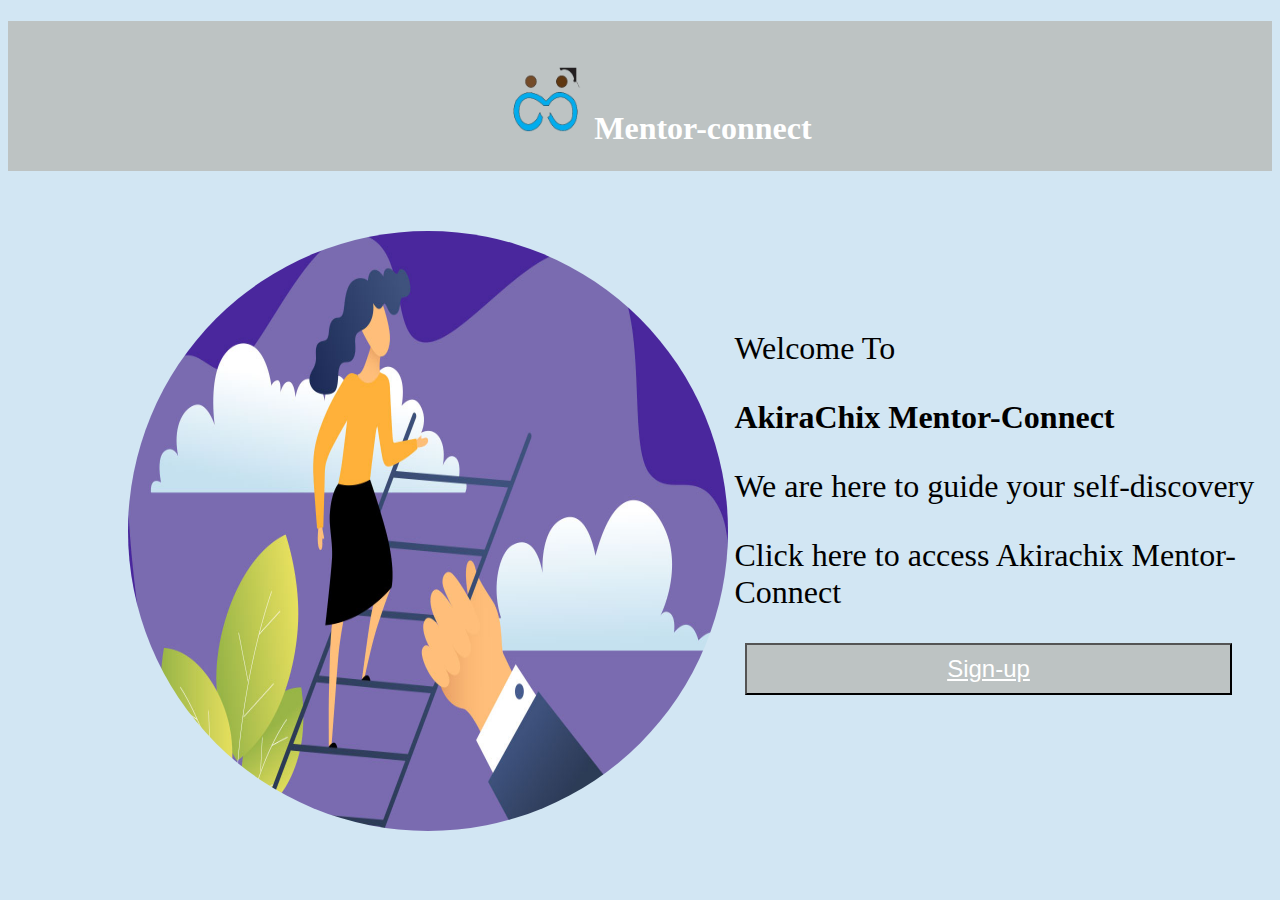
<file: index.html>
<!DOCTYPE html>
<html lang="en">
<head>
    <meta charset="UTF-8">
    <meta name="viewport" content="width=device-width, initial-scale=1.0">
    <title>Document</title>
    <link rel="stylesheet" href="Landingpage.css">
</head>
<body>
            <nav>
            <div id="logo-field"><h1> 
            <img src="images/Logo-removebg-preview.png" class="logo-image" alt="Mentor-connect logo">
            Mentor-connect
            </h1></div>
         </nav>
        <div  id="home-page">
            <div>
            <img src="images/mentoring image.jpg" class="hero" alt="hero image">
            </div>
            
            <div class="hero-image" action="signup.html">
                <p>Welcome To</p>
                <p><b>AkiraChix Mentor-Connect</b></p>
                <p>We are here to guide your self-discovery</p>
            <p>Click here to access Akirachix Mentor-Connect</p>
            <div id="field-button">
               <button id="button" type="signup"><a href="signup.html">Sign-up</a></button>
            </div>
        </div>
    

    
</body>
</html>
</file>
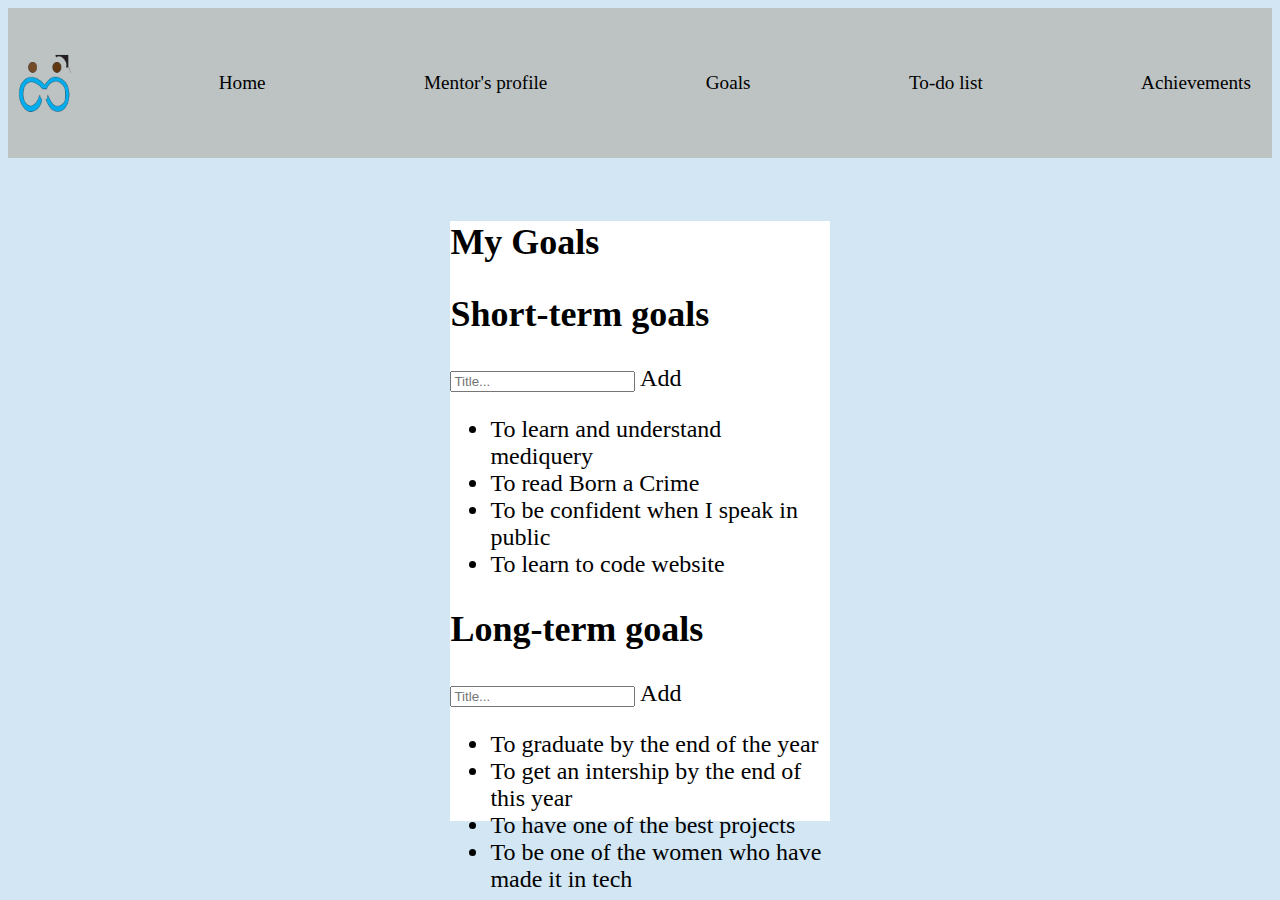
<file: goals.html>
<!DOCTYPE html>
<html lang="en">
<head>
    <meta charset="UTF-8">
    <meta name="viewport" content="width=device-width, initial-scale=1.0">
    <title>Document</title>
    <link rel="stylesheet" href="goals.css">
</head>
<body>
            <div id="navbar">
              <nav>
              <img src="images/Logo-removebg-preview.png" class="Logo">
              <a href="Homepaage.html">Home</a>
              <a href="mentors.html">Mentor's profile</a>
              <a href="goals.html">Goals</a>
              <a href="To-do.html">To-do list</a>
              <a href="achievements.html">Achievements</a>
          </nav>
          </div>
    <div id="goals-field">
        <h2>My Goals</h2>
        <h2>Short-term goals</h2>
           <input type="text" id="myInput" placeholder="Title...">
           <span onclick="newElement()" class="addBtn">Add</span>
         <ul id="mylist">
           <li>To learn and understand mediquery</li>
           <li>To read Born a Crime</li>
           <li>To be confident when I speak in public</li>
           <li>To learn to code website</li>
         </ul>

            <div id="long-goals-field">
        <h2>Long-term goals</h2>
           <input type="text" id="myInput" placeholder="Title...">
           <span onclick="newElement()" class="addBtn">Add</span>
         <ul id="mylist">
           <li>To graduate by the end of the year</li>
           <li>To get an intership by the end of this year</li>
           <li>To have one of the best projects</li>
           <li>To be one of the women who have made it in tech</li>
         </ul>
       </div>
    </div>
    
</body>
</html>
</file>
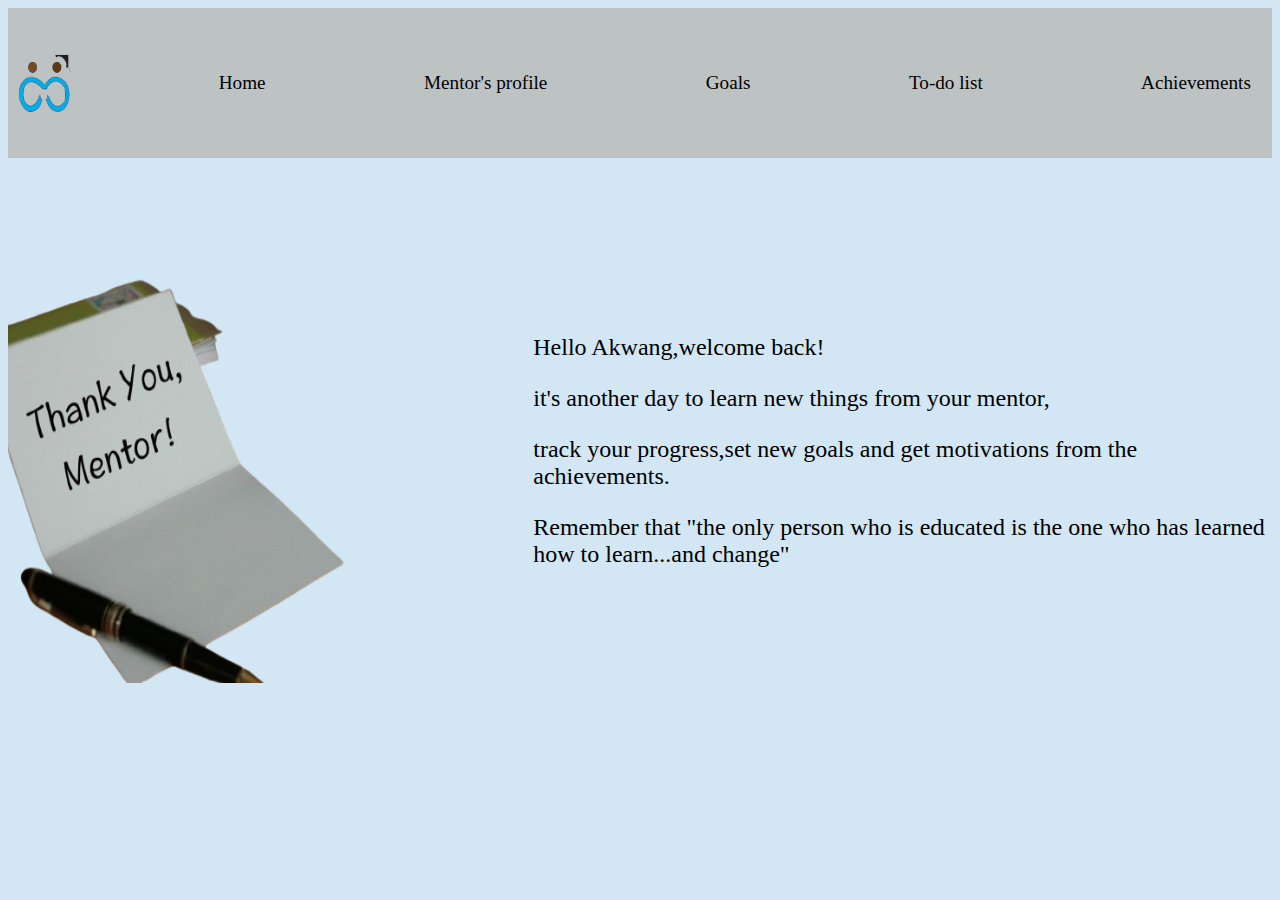
<file: Homepaage.html>
<!DOCTYPE html>
<html lang="en">
<head>
    <meta charset="UTF-8">
    <meta name="viewport" content="width=device-width, initial-scale=1.0">
    <title>Document</title>
    <link rel="stylesheet" href="Homepage.css">
</head>
<body>
    <div id="homepage-field"> 
    <div id="navbar">
        <nav>
        <img src="images/Logo-removebg-preview.png" class="Logo">
        <a href="Homepaage.html">Home</a>
        <a href="mentors.html">Mentor's profile</a>
        <a href="goals.html">Goals</a>
        <a href="To-do.html">To-do list</a>
        <a href="achievements.html">Achievements</a>
    </nav>
    </div>
    <div id="landing-field">
    <div>
        <img src="images/thank-you-message-removebg-preview (1).png" alt="Thank you message"  class="thank-you-message">
    </div>
    <div id="message-field">
        <p>Hello Akwang,welcome back!</p>
        <p>it's another day to learn new things from your mentor, </p>
        <p>track your progress,set new goals and get motivations from the achievements.</p>
        <p>Remember that "the only person who is educated is the one who has learned how to learn...and change"</p>
    </div>
    </div>
    </div>
    
</body>
</html>
</file>
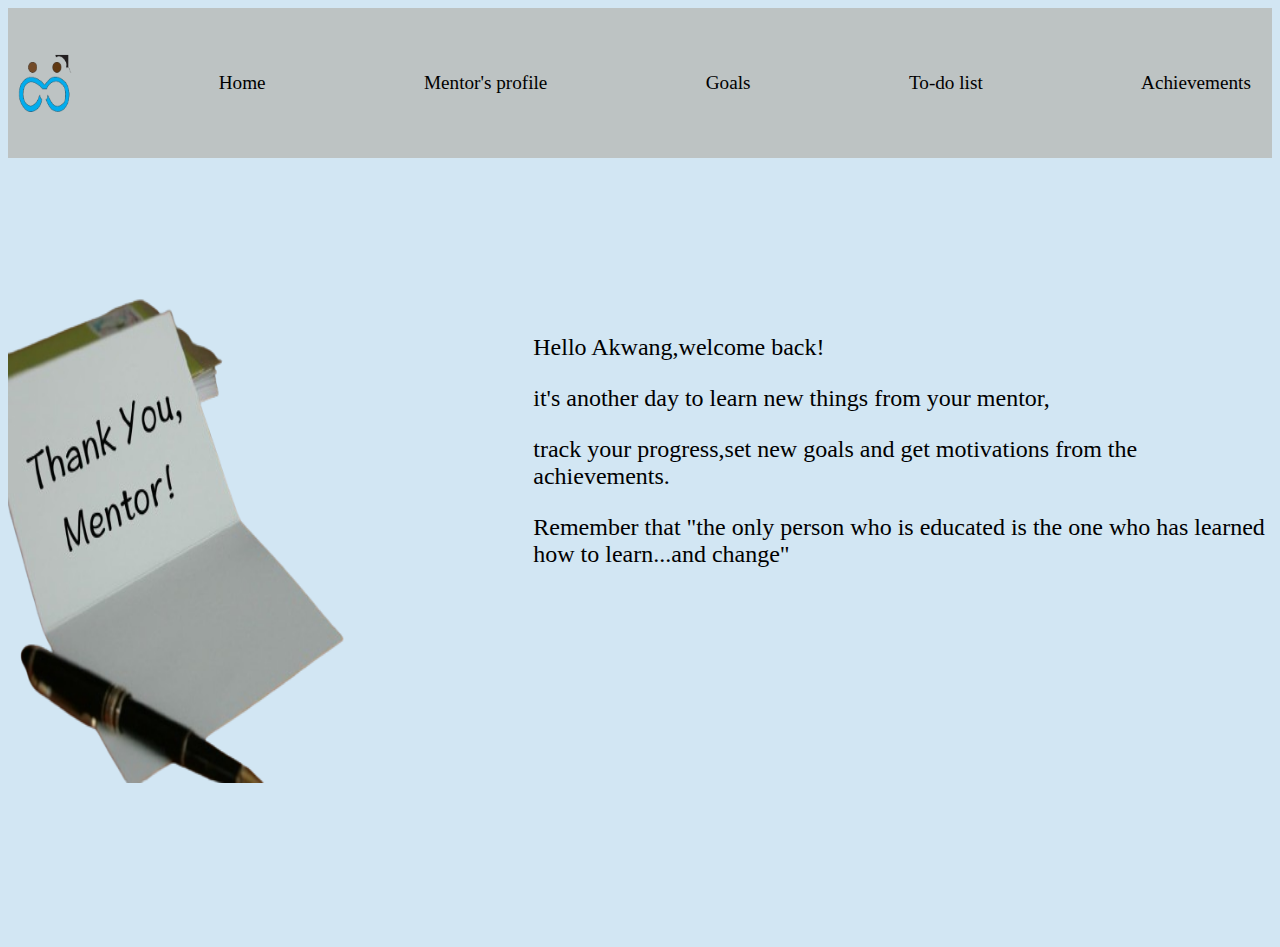
<file: landing.html>
<!DOCTYPE html>
<html lang="en">
<head>
    <meta charset="UTF-8">
    <meta name="viewport" content="width=device-width, initial-scale=1.0">
    <title>Document</title>
    <link rel="stylesheet" href="landing.css">
</head>
<body>
    <div id="navbar">
        <nav>
        <img src="images/Logo-removebg-preview.png" class="Logo">
        <a href="index.html">Home</a>
        <a href="mentors.html">Mentor's profile</a>
        <a href="goals.html">Goals</a>
        <a href="To-do.html">To-do list</a>
        <a href="achievements.html">Achievements</a>
    </nav>
    </div>
    <div id="landing-field">
    <div>
        <img src="images/thank-you-message-removebg-preview (1).png" alt="Thank you message"  class="thank-you-message">
    </div>
    <div id="message-field">
        <p>Hello Akwang,welcome back!</p>
        <p>it's another day to learn new things from your mentor, </p>
        <p>track your progress,set new goals and get motivations from the achievements.</p>
        <p>Remember that "the only person who is educated is the one who has learned how to learn...and change"</p>
    </div>
    </div>
    
</body>
</html>
</file>
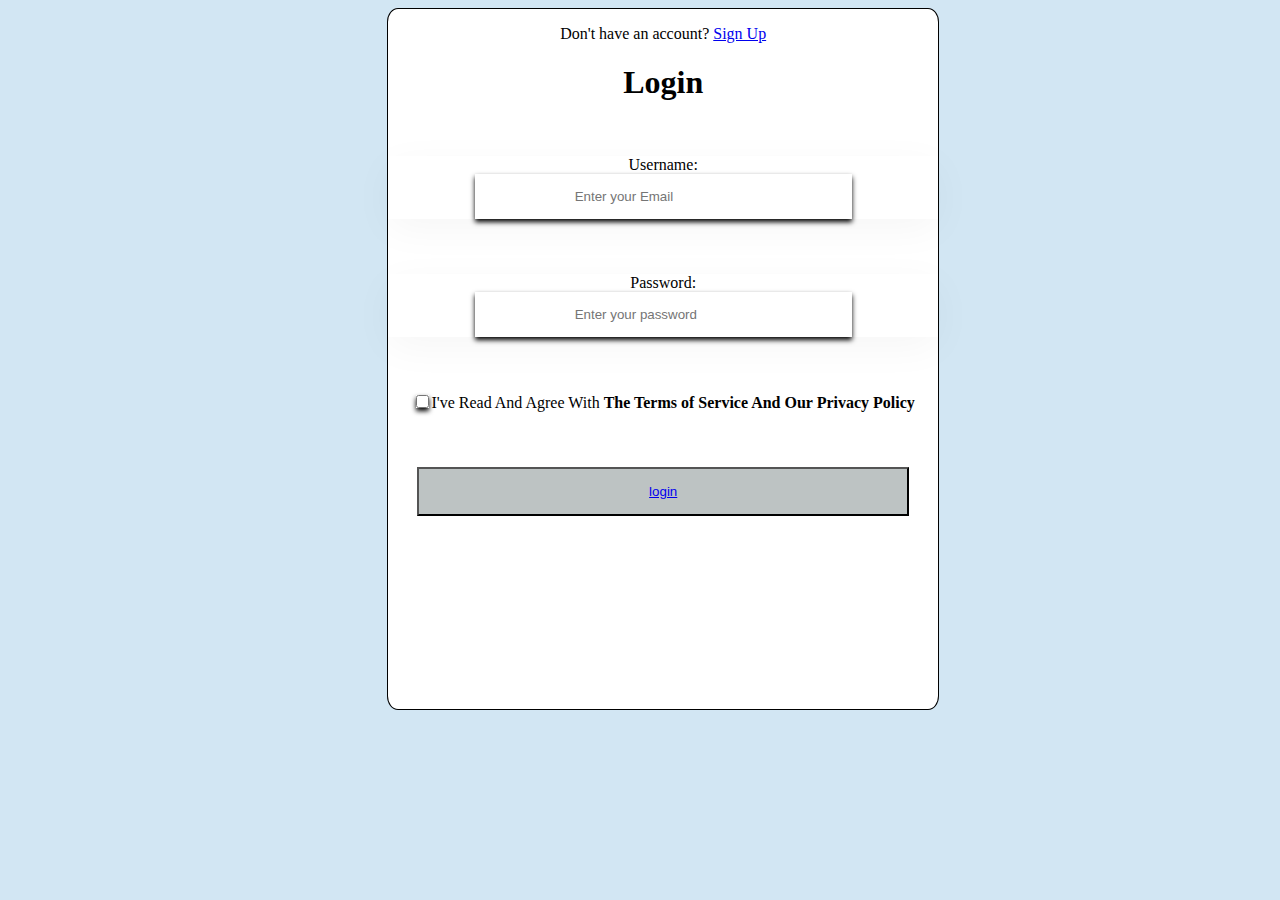
<file: login.html>
<!DOCTYPE html>
<html lang="en">
<head>
    <meta charset="UTF-8">
    <meta name="viewport" content="width=device-width, initial-scale=1.0">
    <title>Document</title>
    <link rel="stylesheet" href="style.css">
</head>
<body>
    <forms>
            <div id="form-container">

                <div id="form-login">
                    <p>Don't have an account? <a href="signup.html">Sign Up</a></p>
                    <h1>Login</h1>
                </div>

                <div id="field-input">
                    <label for="username">Username:</label><br>
                    <input username="username" class="input" placeholder="Enter your Email" required="input">
                </div>

                <div id="field-input">
                    <label for="password">Password:</label><br>
                    <input password="password" class="input" placeholder="Enter your password" required="imput">
                </div>

                <div id="field-checkbox">
                <input type="checkbox">I've Read And Agree With <b>The Terms of Service And Our Privacy Policy</b>
                </div>

                <div id="field-button">
                <button type="sign In"><a href="Homepaage.html">login</a></button>
                </div>   
            </div>
    </forms>
    
</body>
</html>
</file>
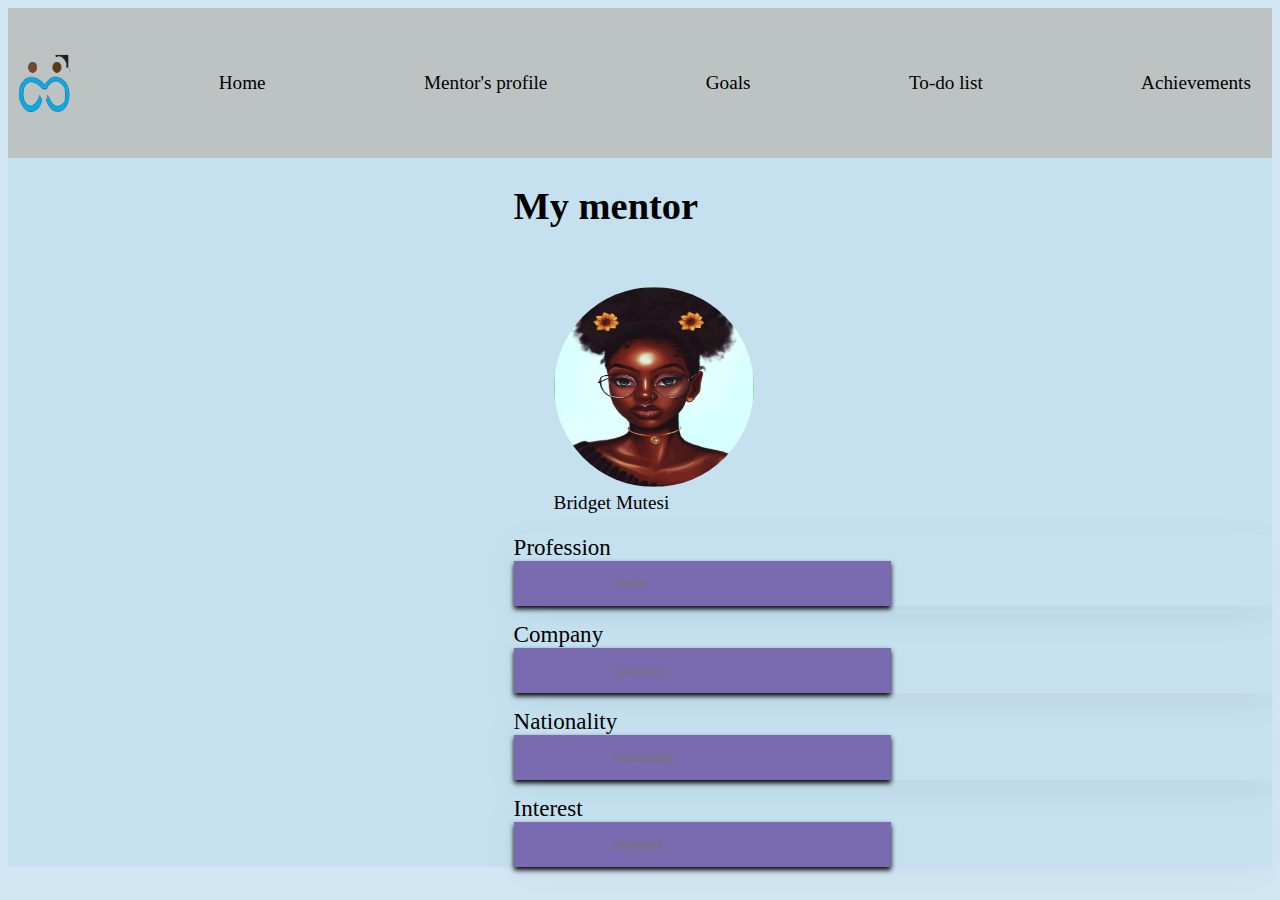
<file: mentors.html>
<!DOCTYPE html>
<html lang="en">
<head>
    <meta charset="UTF-8">
    <meta name="viewport" content="width=device-width, initial-scale=1.0">
    <title>Document</title>
    <link rel="stylesheet" href="mentors.css">
</head>
<body>
    <div id="navbar">
        <nav>
        <img src="images/Logo-removebg-preview.png" class="Logo">
        <a href="Homepaage.html">Home</a>
        <a href="mentors.html">Mentor's profile</a>
        <a href="goals.html">Goals</a>
        <a href="To-do.html">To-do list</a>
        <a href="achievements.html">Achievements</a>
    </nav>
<div id="mentors-profile">
<h1>My mentor</h1>
<figure>
<img src="images/mymentor.jpg" alt="my mentor"  class="mymentor">
<figcaption>Bridget Mutesi</figcaption>
</figure>

<div id="field-input">
    <label type="text">Profession</label><br>
    <input class="input" placeholder="name"/>
 </div>

 <div id="field-input">
    <label type="text">Company</label><br>
    <input class="input" placeholder="company">
 </div>

 <div id="field-input">
    <label for="nationality">Nationality</label><br>
    <input class="input" placeholder="nationality"/>
 </div>

 <div id="field-input">
    <label for="interest">Interest</label><br>
    <input class="input" placeholder="intererst"/>
 </div>

</div>
</body>
</html>
</file>
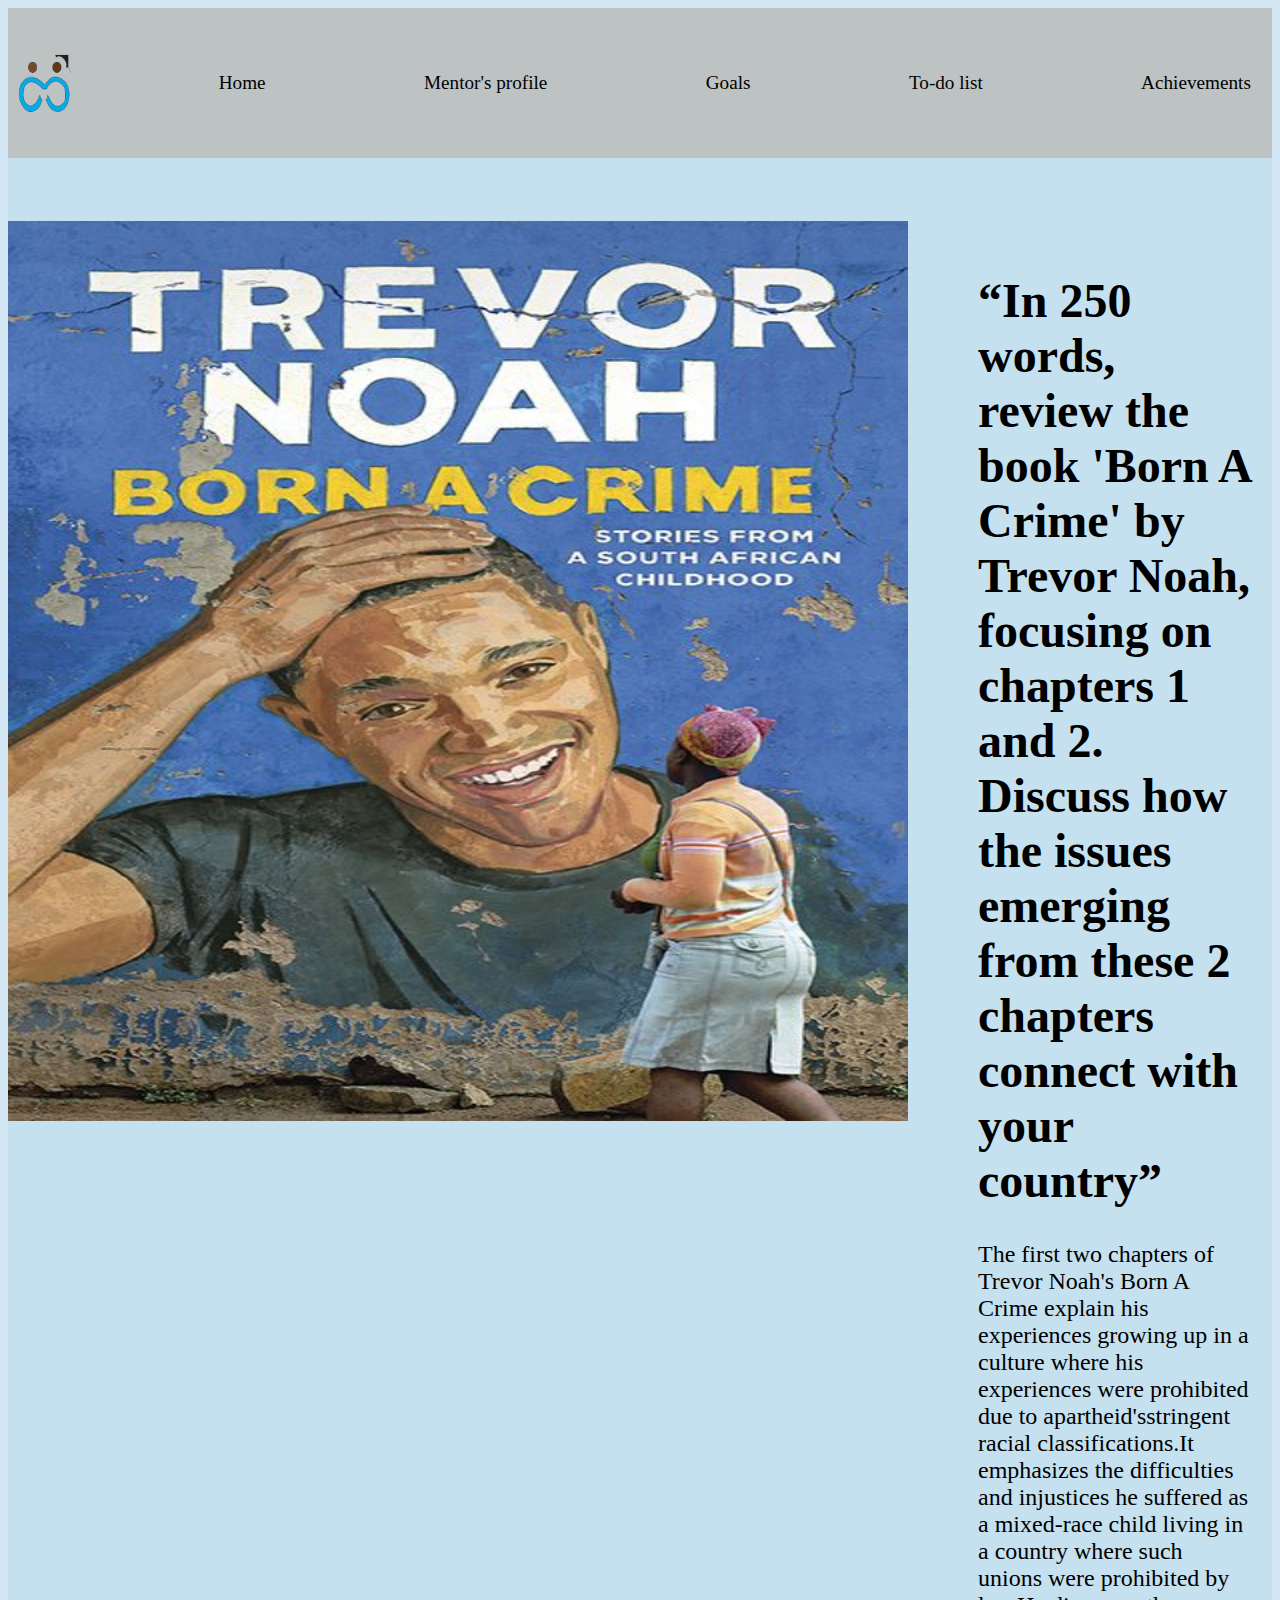
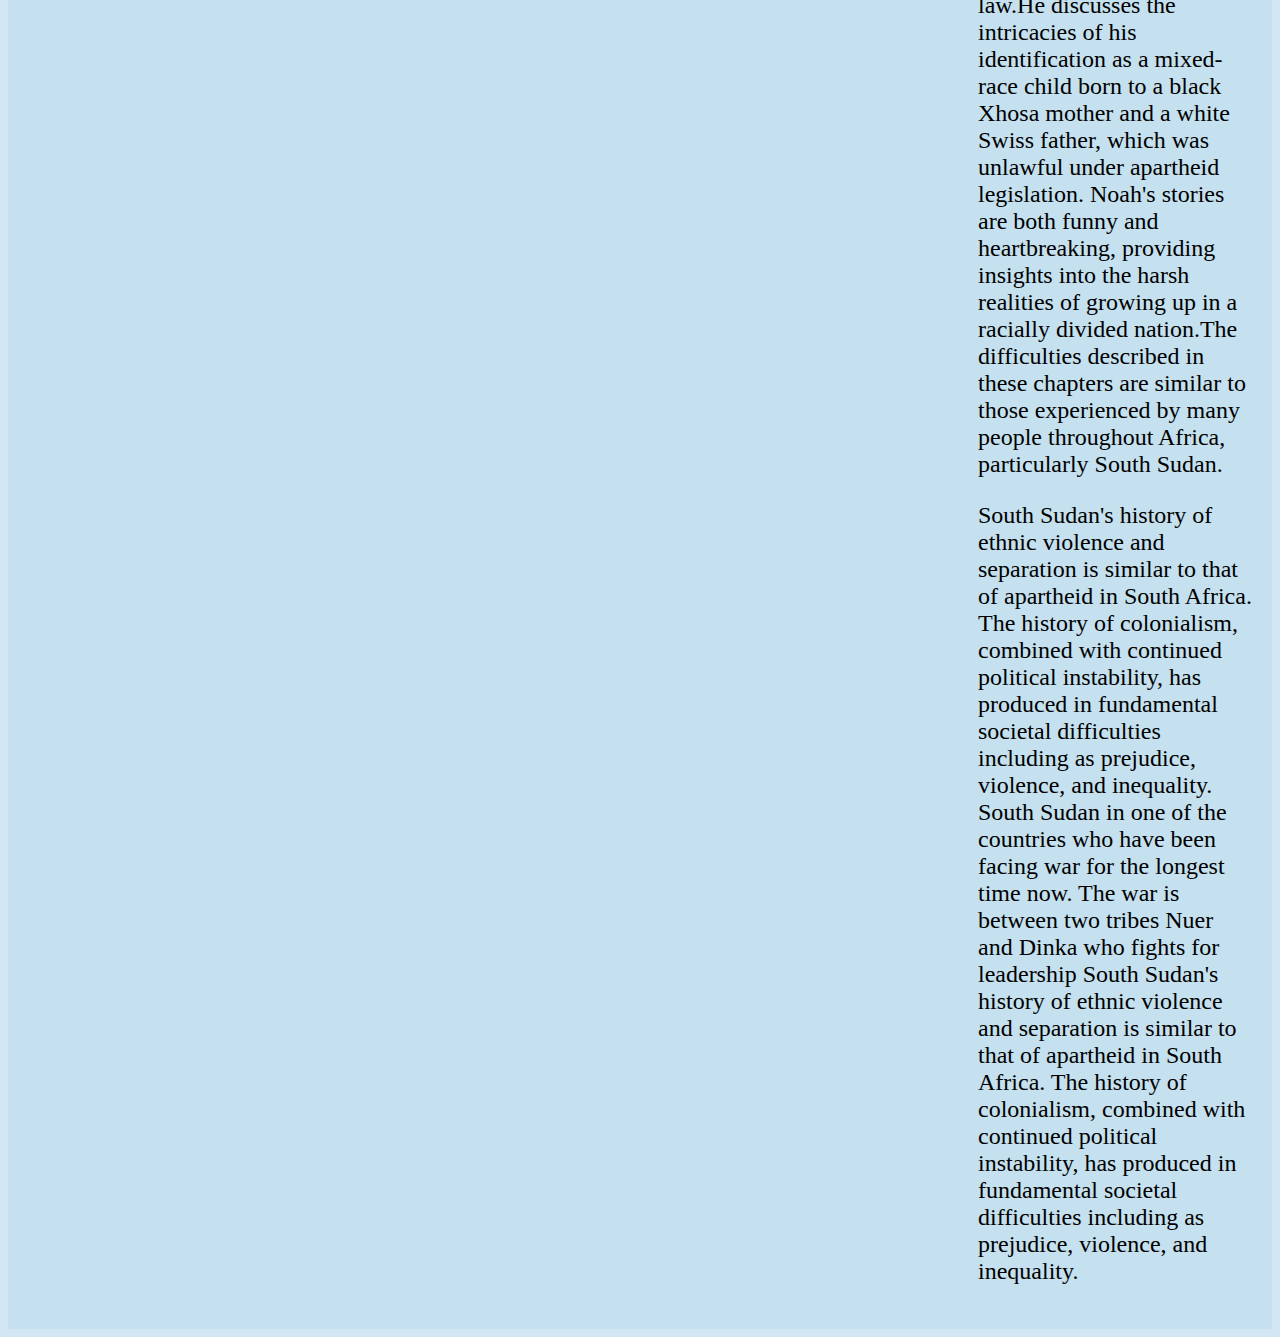
<file: NYJ.html>
<!DOCTYPE html>
<html lang="en">
<head>
    <meta charset="UTF-8">
    <meta name="viewport" content="width=device-width, initial-scale=1.0">
    <title>Document</title>
    <link rel="stylesheet" href="NYJ.css">
</head>
<body>
    <div id="navbar">
        <nav>
        <img src="images/Logo-removebg-preview.png" class="Logo">
        <a href="Homepaage.html">Home</a>
        <a href="mentors.html">Mentor's profile</a>
        <a href="goals.html">Goals</a>
        <a href="To-do.html">To-do list</a>
        <a href="achievements.html">Achievements</a>
    </nav>
    <div id="BornACrime">
    <div>
        <img src="images/Born a Crime.jpg" class="photo">
    </div>
    <div id="words">
    <h1>“In 250 words, review the book 'Born A Crime' by Trevor Noah, focusing on chapters 1 and 2. Discuss how the issues emerging from these 2 chapters connect with your country”</h1>
    <p>The first two chapters of Trevor Noah's Born A Crime explain his experiences growing up in a culture where his experiences were prohibited due to apartheid'sstringent racial 
        classifications.It emphasizes the difficulties and injustices he suffered as a mixed-race child living in a country where such unions were prohibited by law.He discusses the
        intricacies of his identification as a mixed-race child born to a black Xhosa mother and a white Swiss father, which was unlawful under apartheid legislation.
        Noah's stories are both funny and heartbreaking, providing insights into the harsh realities of growing up in a racially divided nation.The difficulties described in these chapters
        are similar to those experienced by many people throughout Africa, particularly South Sudan.</p> 
       
       
        South Sudan's history of ethnic violence and separation is similar to that of apartheid in South Africa. 
        The history of colonialism, combined with continued political instability, has produced in fundamental societal difficulties including as prejudice, violence, and inequality.
        South Sudan in one of the countries who have been facing war for the longest time now. The war is between two tribes Nuer and Dinka who fights for leadership 
        South Sudan's history of ethnic violence and separation is similar to that of apartheid in South Africa. The history of colonialism, combined with continued political instability, 
        has produced in fundamental societal difficulties including as prejudice, violence, and inequality.</p>

    </p>
    </div>
    </div>
</body>
</html>
</file>
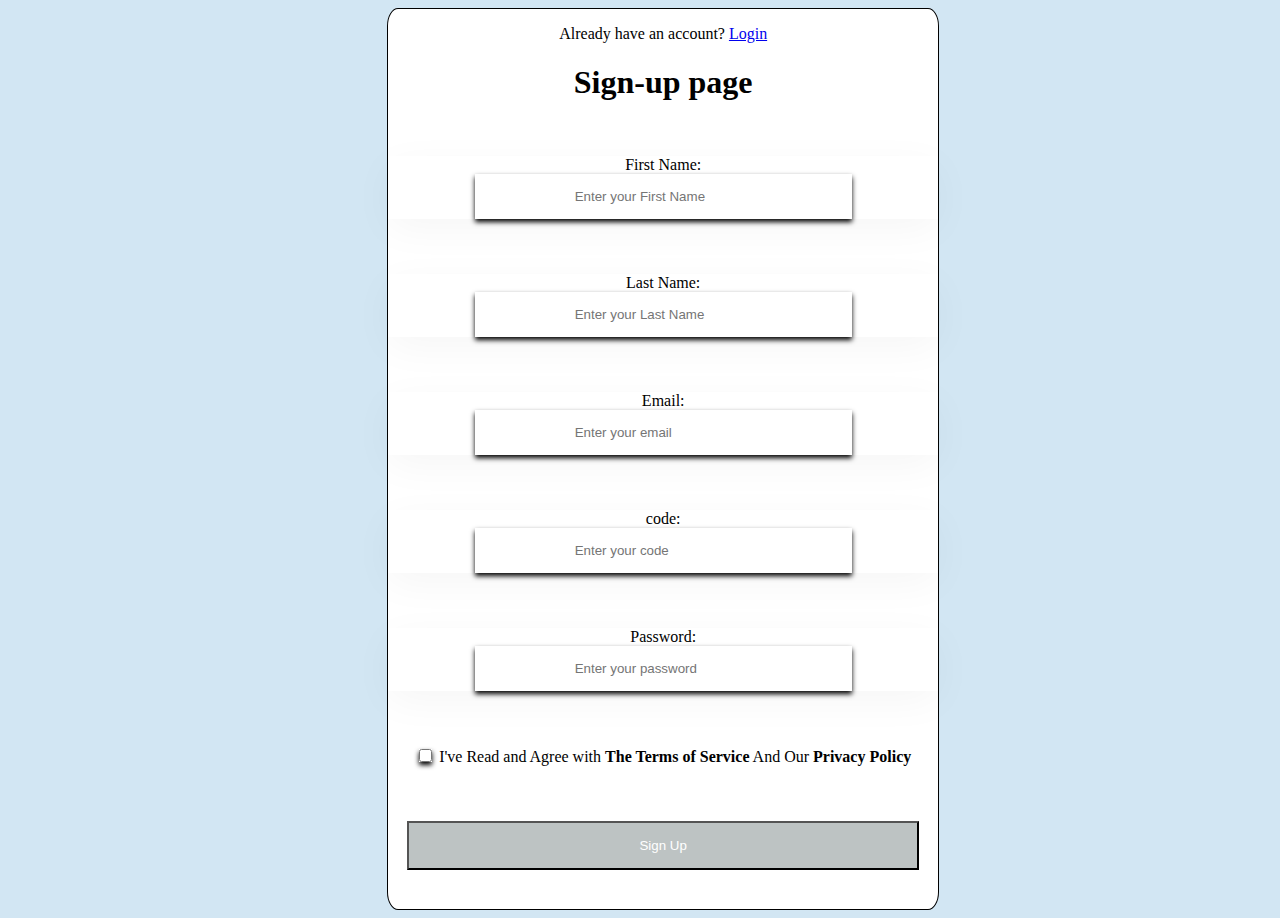
<file: signup.html>
<!DOCTYPE html>
<html lang="en">
<head>
    <meta charset="UTF-8">
    <meta name="viewport" content="width=device-width, initial-scale=1.0">
    <title>Document</title>
    <link rel="stylesheet" href="style.css">
</head>

<body>
   
            <div id="form-content">
            <div id="Sign-uppage">
            <p>Already have an account? <a href="login.html">Login</a></p>
            <h1>Sign-up page</h1>
             </div>

             <div id="field-input">
                <label for="fname">First Name:</label><br>
                <input name="name" class="input" placeholder="Enter your First Name" required="input"/>
             </div>

             <div id="field-input">
                <label for="lname">Last Name:</label><br> 
                <input name="name" class="input" placeholder="Enter your Last Name" required="input"/>
             </div>

             <div id="field-input">
                <label for="email">Email:</label><br>
                <input email="email" class="input" placeholder="Enter your email" required="input"/>
             </div>   

             <div id="field-input">
                <label for="code">code:</label><br>
                <input code="code" class="input" placeholder="Enter your code" required="input"/>
             </div>
                
             <div id="field-input">
                <label for="password">Password:</label><br>
                <input password="password" class="input" placeholder="Enter your password" required="input"/>
             </div>
             <div id="field-checkbox">
                <input type="checkbox" required="input"> I've Read and Agree with <b>The Terms of Service</b> And Our <b>Privacy Policy</b><br>
             </div>
             <div id="field-button">
                <button type="Sign Up">Sign Up</button>
             </div>
            </div>
        
</body>
</html>
</file>
<file: Landingpage.css>
nav{
    background-color:rgb(189,195,195);
    height: 150px;
   
}

.hero{
    margin-left: 20%;
    margin-top: 10%; 
    height: 600px;
    width: 600px;
    border-radius: 50%;
}
.hero-image{
   
    font-size: xx-large;
    font-family: 'Times New Roman', Times, serif;
    margin-top: 10%;
}
.field-button{
    text-align: center;
    padding: 20px 200px;
    text-decoration: none;
} 
 button{
    padding: 10px 200px;   
   background-color: rgb(189,195,195);
   margin-left: 2%;
   text-decoration: none;
   font-size: x-large;
   -webkit-text-fill-color: white;
  
}
.logo-image{
    height: 80px;
    width: 80px;
    margin-top: 3%;
    margin-left: 3%;

}

#home-page{
    display: flex;
    gap: 10%;
}
#logo-field{
    text-align: center;
    color: white;
    
}
body{
    background-color: rgb(210,230,243);
}

@media only screen and (min-width: 320px) and (max-width: 480px){
    nav a{
       
        display: grid;
        flex-wrap: wrap;
        padding: 3px 5px;
        text-decoration: none;
    }
    .login{
    
        padding: 5px 15px;
        margin-left: 40%;
        margin-bottom: 5%;
    }
    .logo-image{
        height: 40px;
        width: 40px;
    }
    .hero-image{
        text-align: center;
        font-size: large;
        font-style: italic;
    }
    .hero{
        height: 300px;
        width: 300px ;
        margin-left: 6%;
    }
    button{
        padding: 10px 80px;   
       margin-left: 15%;
    }
    nav{
        height: 60px;
        width: 300px;
       margin-left: 10%;   
    }
    #home-page{
        display: grid;
        flex-wrap: wrap;  
    }
    .Field-signup{
        text-align: center;
        margin-top: 20%;
        font-size: larger;
        
    }
    
}
@media only screen and (min-width: 481px) and (max-width: 650px){
    nav a{
       justify-content: center;
        display: grid;
        flex-wrap: wrap;
        padding: 5px 10px;
        text-decoration: none;
        font-size: 17px;
        margin-left: 4%;
      
    }
    .login{
    
        padding: 5px 15px;
        margin-left: 40%;
        margin-bottom: 5%;
    }
      .logo-image{
        height: 40px;
        width: 40px;
    }
    .hero-image{
        text-align: center;
        font-size: large;
        font-style: italic;
    }
    .hero{
        height: 300px;
        width: 300px ;
        margin-left: 6%;
    }
    button{
        padding: 10px 80px;   
       margin-left: 15%;
    }
    nav{
        height: 200px;
        width: 300px;
       margin-left: 10%;   
    }
    #home-page{
        display: grid;
        flex-wrap: wrap;  
    }
    .Field-signup{
        text-align: center;
        margin-top: 20%;
        font-size: larger;
        
    }
    
}
@media only screen and (min-width: 651px) and (max-width: 820px){
    nav a{
        padding: 3px 5px;
        font-size: x-large;

    }
    .login{
        padding: 5px 15px;
        margin-left: 40%;
        margin-bottom: 5%;
    }
      .logo-image{
        height: 80px;
        width: 80px;
    }
    .hero-image{
        text-align: center;
        font-size: xx-large;
        font-style: italic;
    }
    .hero{
        height: 600px;
        width: 600px ;
        margin-left: 8%;
    }
    button{
        padding: 20px 150px;   
        margin-left: 20%;
    }
    nav{
        height: 100px;
        width: 600px;
       margin-left: 10%;
       text-align: center;
    }
    .Field-signup{
        font-size: xx-large;
    }
    #home-page{
        display: grid;
        flex-wrap: wrap;  
    }
    .Field-signup{
        text-align: center;
        margin-top: 20%;
        font-size: larger;
        
    }
    
}
@media only screen and (min-width: 821px) and (max-width: 1200px){
    .login{
        padding: 20px 200px;
        margin-left: 20%;
        margin-top: 2%;
        font-size: xx-large;
      
    }
      .logo-image{
        height: 80px;
        width: 80px;
    }
    .hero-image{
        text-align: center;
        font-size: xx-large;
        font-style: italic;
    }
    .hero{
        height: 800px;
        width: 800px ;
        margin-left: 8%;
    }
    button{
        padding: 20px 300px;   
        margin-left: 20%;
    }
    nav{
        height: 120px;
        width: 800px;
       margin-left: 10%;   
    }
    .Field-signup{
        font-size: xx-large;
        text-align: center;
    }
    #home-page{
        display: grid;
        flex-wrap: wrap;  
    }
    .Field-signup{
        text-align: center;
        margin-top: 20%;
        font-size: xx-large;
        
    }
    
}
</file>
<file: goals.css>
#goals-field{
    background-color: white;
    height: 600px;
    width: 30%;
    margin-left: 35%;
    margin-top: 5%;
    font-size:x-large;
    font-family: 'Times New Roman', Times, serif;

}
body{
    background-color: rgb(210,230,243);  
}
#navbar{
    background-color:rgb(197,224,239);  
    gap: 10%;
    font-size: larger;
  
}
.Logo{
    width: 5%;
    height: 8vh;   
}
nav{
    background-color:rgb(189,195,195);
    height: 150px;   
    display: flex;  
    justify-content: center;
  align-items: center;
}
nav a{
    color: black;
    padding: 14px 16px;
    text-decoration: none;
    margin-left: 10%;
    
   
    
    /* background-color:rgb(197,224,239);    */
  
}
nav a:hover{
    background-color: rgb(241,255,198);
}

 

@media only screen and (min-width: 320px) and (max-width: 480px){
    nav{
        height: 350px;
        display: grid; 
    }
    #goals-field{
        height: 800px;
        width: 90%;
        margin-left: 5%;
        font-size:x-large;
    } 
}
@media only screen and (min-width: 481px) and (max-width: 650px){
    nav{
        height: 350px;
        display: grid; 
    }
    #goals-field{
        height: 800px;
        width: 90%;
        margin-left: 5%;
        font-size:x-large;
    } 
}
@media only screen and (min-width: 651px) and (max-width: 820px){
    nav{
        height: 350px;
        display: grid; 
    }
    #goals-field{
        height: 800px;
        width: 90%;
        margin-left: 5%;
        font-size:xx-large;
    } 
}
@media only screen and (min-width: 821px) and (max-width: 1200px){
    nav{
        height: 150px;
        display: flex; 
    }
    #goals-field{
        height: 800px;
        width: 90%;
        margin-left: 5%;
        font-size:xx-large;
    } 
}
</file>
<file: Homepage.css>
nav{
    background-color:rgb(189,195,195);
    height: 150px;   
    display: flex;  
    justify-content: center;
  align-items: center;
}
nav a{
    color: black;
    padding: 14px 16px;
    text-decoration: none;
    margin-left: 10%;
    
   
    
    /* background-color:rgb(197,224,239);    */
  
}
nav a:hover{
    background-color: rgb(241,255,198);
}
.thank-you-message{
    height: 500px;
    width: 500px;
    margin-bottom: 30%;
}
#landing-field{
    display: flex;
    gap: 2%;
    justify-content: center;
    font-size: x-large;
    margin-top: 2%;
  
}
body{
    background-color:rgb(210,230,243) ;
}
#navbar{
    background-color:rgb(197,224,239);  
    gap: 10%;
    font-size: larger;
  
}
.Logo{
    width: 5%;
    height: 8vh;   
}
#message-field{
    font-family: 'Times New Roman', Times, serif;
    margin-top: 10%;

}
@media only screen and (min-width: 320px) and (max-width: 480px){
    nav{
    height: 350px;   
    display: grid;  
    flex-wrap: wrap;
    }
    #landing-field{
        display: grid;
        justify-content: center;
        font-size: small;
      
    }
    .thank-you-message{
        height: 400px;
        width: 300px;
        margin-bottom: 30%;
        margin-left: 20%;
    }
    #message-field{
      font-size: x-large;
      margin-bottom: 30%;
    }
    .Logo{
        width: 20%;
        height: 8vh;   
    }
    
}
@media only screen and (min-width: 481px) and (max-width: 650px){
    nav{
        height: 310px;   
        display: grid;  
        flex-wrap: wrap;
        justify-content: center;
        align-items: center;
        }
    #landing-field{
        display: grid;
        flex-wrap: wrap;
        justify-content: center;
        font-size: x-large;
        margin-top: 2%;
      
    }
    .thank-you-message{
        height: 500px;
        width: 400px;
        margin-bottom: 30%;
        margin-left: 30%;
    }
    #message-field{
        font-size: x-large;
        margin-bottom: 30%;
      }
    .Logo{
        width: 5%;
        height: 8vh;  
    }

}
@media only screen and (min-width: 651px) and (max-width: 820px){
    nav{
        height: 310px;   
        display: grid;  
        flex-wrap: wrap;
        justify-content: center;
        align-items: center;
        }
    #landing-field{
        display: grid;
        flex-wrap: wrap;
        justify-content: center;
        font-size: x-large;
      
    }
    .thank-you-message{
        height: 400px;
        width: 300px;
        margin-bottom: 30%;
        margin-left: 30%;
    }
    #message-field{
        font-size: x-large;
        margin-bottom: 30%;
      }

}
@media only screen and (min-width: 821px) and (max-width: 1200px){
    nav{
        height: 400px;   
        display: grid;  
        flex-wrap: wrap;
        justify-content: center;
        align-items: center;
        }
    #landing-field{
        display: grid;
        flex-wrap: wrap;
        justify-content: center;
        font-size: xx-large;
    
      
    }
    .thank-you-message{
        height: 500px;
        width: 400px;
        margin-bottom: 30%;
        margin-left: 30%;
    }
    #message-field{
        font-size: xx-large;
        margin-bottom: 30%;
      }

}
</file>
<file: landing.css>
nav{
    background-color:rgb(189,195,195);
    height: 150px;   
    display: flex;  
    justify-content: center;
  align-items: center;
}
nav a{
    color: black;
    padding: 14px 16px;
    text-decoration: none;
    margin-left: 10%;
    
   
    
    /* background-color:rgb(197,224,239);    */
  
}
nav a:hover{
    background-color: rgb(241,255,198);
}
.thank-you-message{
    height: 600px;
    width: 500px;
    margin-bottom: 30%;
}
#landing-field{
    display: flex;
    gap: 2%;
    justify-content: center;
    font-size: x-large;
    margin-top: 2%;
  
}
body{
    background-color:rgb(210,230,243) ;
}
#navbar{
    background-color:rgb(197,224,239);  
    gap: 10%;
    font-size: larger;
  
}
.Logo{
    width: 5%;
    height: 8vh;   
}
#message-field{
font-family: 'Times New Roman', Times, serif;
margin-top: 10%;

}
@media only screen and (min-width: 320px) and (max-width: 480px){
    nav{
    height: 350px;   
    display: grid;  
    flex-wrap: wrap;
    }
    #landing-field{
        display: grid;
        justify-content: center;
        font-size: small;
      
    }
    .thank-you-message{
        height: 400px;
        width: 300px;
        margin-bottom: 30%;
        margin-left: 20%;
    }
    #message-field{
      font-size: x-large;
      margin-bottom: 30%;
    }
    .Logo{
        width: 20%;
        height: 8vh;   
    }


}
@media only screen and (min-width: 481px) and (max-width: 650px){
    nav{
        height: 310px;   
        display: grid;  
        flex-wrap: wrap;
        justify-content: center;
        align-items: center;
        }
    #landing-field{
        display: grid;
        flex-wrap: wrap;
        justify-content: center;
        font-size: x-large;
        margin-top: 2%;
      
    }
    .thank-you-message{
        height: 500px;
        width: 400px;
        margin-bottom: 30%;
        margin-left: 30%;
    }
    #message-field{
        font-size: x-large;
        margin-bottom: 30%;
      }
    .Logo{
        width: 5%;
        height: 8vh;  
    }

}
@media only screen and (min-width: 651px) and (max-width: 820px){
    nav{
        height: 310px;   
        display: grid;  
        flex-wrap: wrap;
        justify-content: center;
        align-items: center;
        }
    #landing-field{
        display: grid;
        flex-wrap: wrap;
        justify-content: center;
        font-size: x-large;
      
    }
    .thank-you-message{
        height: 400px;
        width: 300px;
        margin-bottom: 30%;
        margin-left: 30%;
    }
    #message-field{
        font-size: x-large;
        margin-bottom: 30%;
      }

}
@media only screen and (min-width: 821px) and (max-width: 1200px){
    nav{
        height: 400px;   
        display: grid;  
        flex-wrap: wrap;
        justify-content: center;
        align-items: center;
        }
    #landing-field{
        display: grid;
        flex-wrap: wrap;
        justify-content: center;
        font-size: xx-large;
    
      
    }
    .thank-you-message{
        height: 500px;
        width: 400px;
        margin-bottom: 30%;
        margin-left: 30%;
    }
    #message-field{
        font-size: xx-large;
        margin-bottom: 30%;
      }

}
</file>
<file: style.css>
body{
    background-color:rgb(210,230,243);
}
input{
    padding:15px 100px;
   border: 0;
    box-shadow: 0px 3px 5px black;


}
button{
    padding: 15px 230px;
    background-color: rgb(189,195,195);
    color: white;

  
}
#field-input{
    margin-top: 10%;
    box-shadow: 0px 10px 40px rgb(0,0,0,0.04);

}
#field-button{
    margin-top: 10%;
   
}
#field-checkbox{
    margin-top: 10%;
}
#form-content{
   text-align: center;
   border: solid 1px;
    width: 550px;
    height: 900px;
   margin-left: 30%;
   background-color: white;
   color: black;
   border-radius: 2%;

}
#form-container{
    border: solid 1px;
    text-align: center;
    width: 550px;
    height: 700px;
    margin-left: 30%;
    background-color: white;
    color: black;
    border-radius: 2%;
}

@media only screen and (min-width: 320px) and (max-width: 480px){
    #form-content{
         width: 350px;
         height: 700px;
         margin-left: 2%;
         
         
        
     }
     button{
        padding: 15px 100px; 
    }
    input{
        padding:10px 60px;
    }
    #form-container{
       
       
        width: 320px;
        height: 500px;
        margin-left: 1%;
        color: black;
        border-radius: 2%;
    }
    

}
@media only screen and (min-width: 481px) and (max-width: 650px){
    #form-content{
        width: 350px;
        height: 900px;
        margin-left: 2%;
    }
    button{
       padding: 15px 100px; 
   }
   input{
    padding:10px 60px;
}
#form-container{
       
       
    width: 350px;
    height: 700px;
    margin-left: 5%;
    color: black;
    border-radius: 2%;
}

}
@media only screen and (min-width: 651px) and (max-width: 820px){
    #form-content{
        width: 500px;
        height: 900px;
        margin-left: 20%;

    }
    button{
       padding: 15px 100px; 
   }
   input{
    padding:10px 60px;
    }
    #form-container{
    width: 500px;
    height: 700px;
    margin-left: 15%;
    color: black;
    border-radius: 2%;
    }
}
@media only screen and (min-width: 821px) and (max-width: 1200px){
    #form-content{
        width: 800px;
        height: 1200px;
        margin-left: 2%;
        font-size: x-large;
    }
    button{
       padding: 15px 80px; 
   }
   input{
    padding:10px 60px;
    }
    #form-container{
        width: 800px;
        height: 900px;
        margin-left: 10%;
        color: black;
        border-radius: 5%;
        font-size: xx-large;
    }
}
</file>
<file: mentors.css>
/* nav a{
    color: black;
    padding: 14px 16px;
    text-decoration: none;
    font-size: 17px;
    justify-content: center;
    margin-left: 8%; 

} */
nav a:hover{
    background-color: rgb(241,255,198);
}
.mymentor{
    height:200px ;
    width: 200px;
    margin-top: 5%;
    border-radius: 50%;

}
input{
    padding:15px 100px;
    border: 0;
    box-shadow: 0px 3px 5px black;
    background-color:rgb(122,107,176)



}
#field-input{
    margin-top: 2%;
    box-shadow: 0px 10px 40px rgb(0,0,0,0.04);
    font-size: larger;
}
#mentors-profile{
    margin-left: 40%;
}
nav{
    background-color:rgb(189,195,195) ;
    height: 150px;
    display: flex;  
    justify-content: center;
  align-items: center;
}
body{
    background-color: rgb(210,230,243) ;
}
#navbar{
    background-color:rgb(197,224,239);  
    gap: 10%;
    font-size: larger;
}
.Logo{
    width: 5%;
    height: 8vh;
}
nav a{
    color: black;
    padding: 14px 16px;
    text-decoration: none;
    margin-left: 10%;
      
    /* background-color:rgb(197,224,239);    */
  
}

@media only screen and (min-width: 320px) and (max-width: 480px){
    nav{
        height: 350px;
        width: 300px;
        display: grid;  
        flex-wrap: wrap;
      margin-left: 8%;
    }
    input{
        padding:10px 80px;
    }
    #field-input{
        font-size: larger;
    }
    #mentors-profile{
        margin-left: 5%;
    }
}
@media only screen and (min-width: 481px) and (max-width: 650px){
    nav{
        height: 350px;
        width: 300px;
        display: grid;  
        flex-wrap: wrap;
      margin-left: 8%;
    }
    input{
        padding:10px 80px;
    }
    #field-input{
        font-size: larger;
    }
    #mentors-profile{
        margin-left: 10%;
    }
}
    @media only screen and (min-width: 651px) and (max-width: 820px){
        nav{
            height: 350px;
            width: 300px;
            display: grid;  
            flex-wrap: wrap;
          margin-left: 8%;
        }
        input{
            padding:10px 80px;
        }
        #field-input{
            font-size: larger;
        }
        #mentors-profile{
            margin-left: 10%;
        }
    }
    @media only screen and (min-width: 821px) and (max-width: 1200px){
        nav{
            height: 100px;
            display: flex; 
        }
        input{
            padding:10px 80px;
        }
        #field-input{
            font-size: xx-large;
        }
        #mentors-profile{
            margin-left: 30%;
        }
    }
</file>
<file: NYJ.css>
nav{
    background-color:rgb(189,195,195) ;
    height: 150px;
    display: flex;  
    justify-content: center;
  align-items: center;
}
body{
    background-color: rgb(210,230,243) ;
}
#navbar{
    background-color:rgb(197,224,239);  
    gap: 10%;
    font-size: larger;
}
.Logo{
    width: 5%;
    height: 8vh;
}
nav a{
    color: black;
    padding: 14px 16px;
    text-decoration: none;
    margin-left: 10%;
      
    /* background-color:rgb(197,224,239);    */
  
}

#BornACrime{
    display: flex;
    font-size: x-large;
    margin-top: 5%;
    gap: 50px;
}
.photo{
    height:900px ;
    width: 900px;
}

#words{
    text-align: left;
    padding: 20px;

}
@media only screen and (min-width: 320px) and (max-width: 480px){
    #BornACrime{
        display: grid;
        font-size: large;
    }
    .photo{
        height: 700px ;
       
    }
    nav{
        height: 350px;
        width: 300px;
        display: grid;  
        flex-wrap: wrap;
      margin-left: 8%;
    }
    .photo{
        height:400px ;
        width: 300px;
        margin-left: 8%;
    }
}
@media only screen and (min-width: 481px) and (max-width: 650px){
    #BornACrime{
        display: grid;
        font-size: large;
    }
    .photo{
        height: 600px ;
        width: 500;
        margin-left: 5%;
       
    }
    nav{
        height: 350px;
        width: 300px;
        display: grid;  
        flex-wrap: wrap;
      margin-left: 8%;
    }
}
@media only screen and (min-width: 651px) and (max-width: 820px){
    #BornACrime{
        display: grid;
        font-size: large;
        font-size: larger;
    }
    .photo{
        height: 600px ;
        width: 500;
        margin-left: 5%;
       
    }
    nav{
        height: 350px;
        width: 600px;
        display: grid;  
        flex-wrap: wrap;
      margin-left: 8%;

    }
}
</file>
